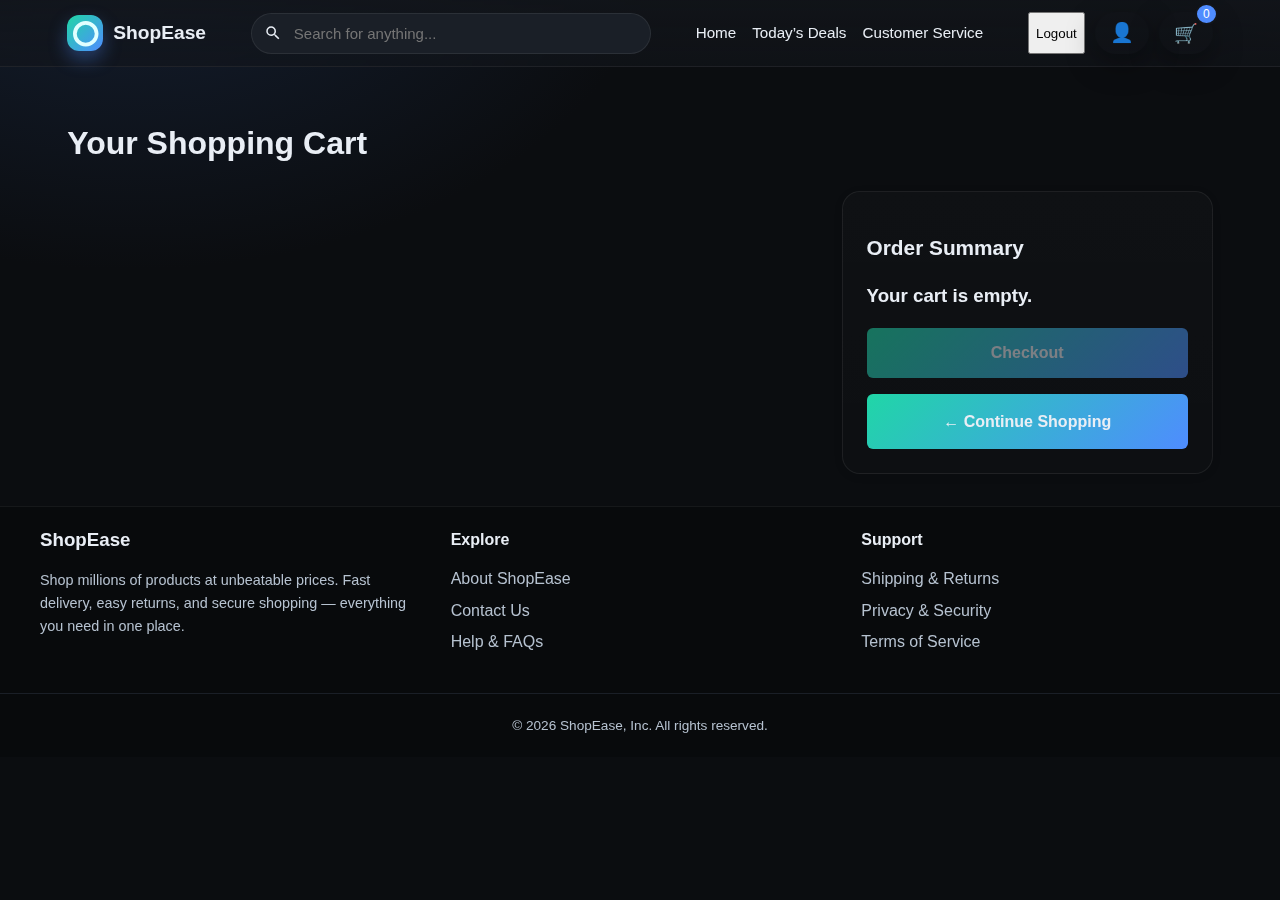
<file: cart.html>
<!DOCTYPE html>
<html lang="en">
  <head>
    <meta charset="UTF-8" />
    <meta name="viewport" content="width=device-width, initial-scale=1.0" />
    <title>ShopEase - Cart</title>
    <link rel="stylesheet" href="./style.css" />
  </head>
  <body>
    <div>
      <div id="header"></div>
      <main class="cart-page container">
        <h1 class="cart-title">Your Shopping Cart</h1>
        <div class="cart-grid">
          <section class="cart-items" id="cartList"></section>
          <aside class="cart-summary">
            <h2>Order Summary</h2>
            <div id="summaryItems" style="margin-bottom: 15px"></div>
            <a href="checkout.html" class="non">
              <button class="checkout" id="checkoutBtn">Checkout</button>
            </a>
            <a
              href="index.html"
              class="checkout"
              style="flex: 1; text-align: center"
            >
              ← Continue Shopping
            </a>
          </aside>
        </div>
      </main>

      <div id="footer"></div>
    </div>
    <script src="script.js"></script>
  </body>
</html>
</file>
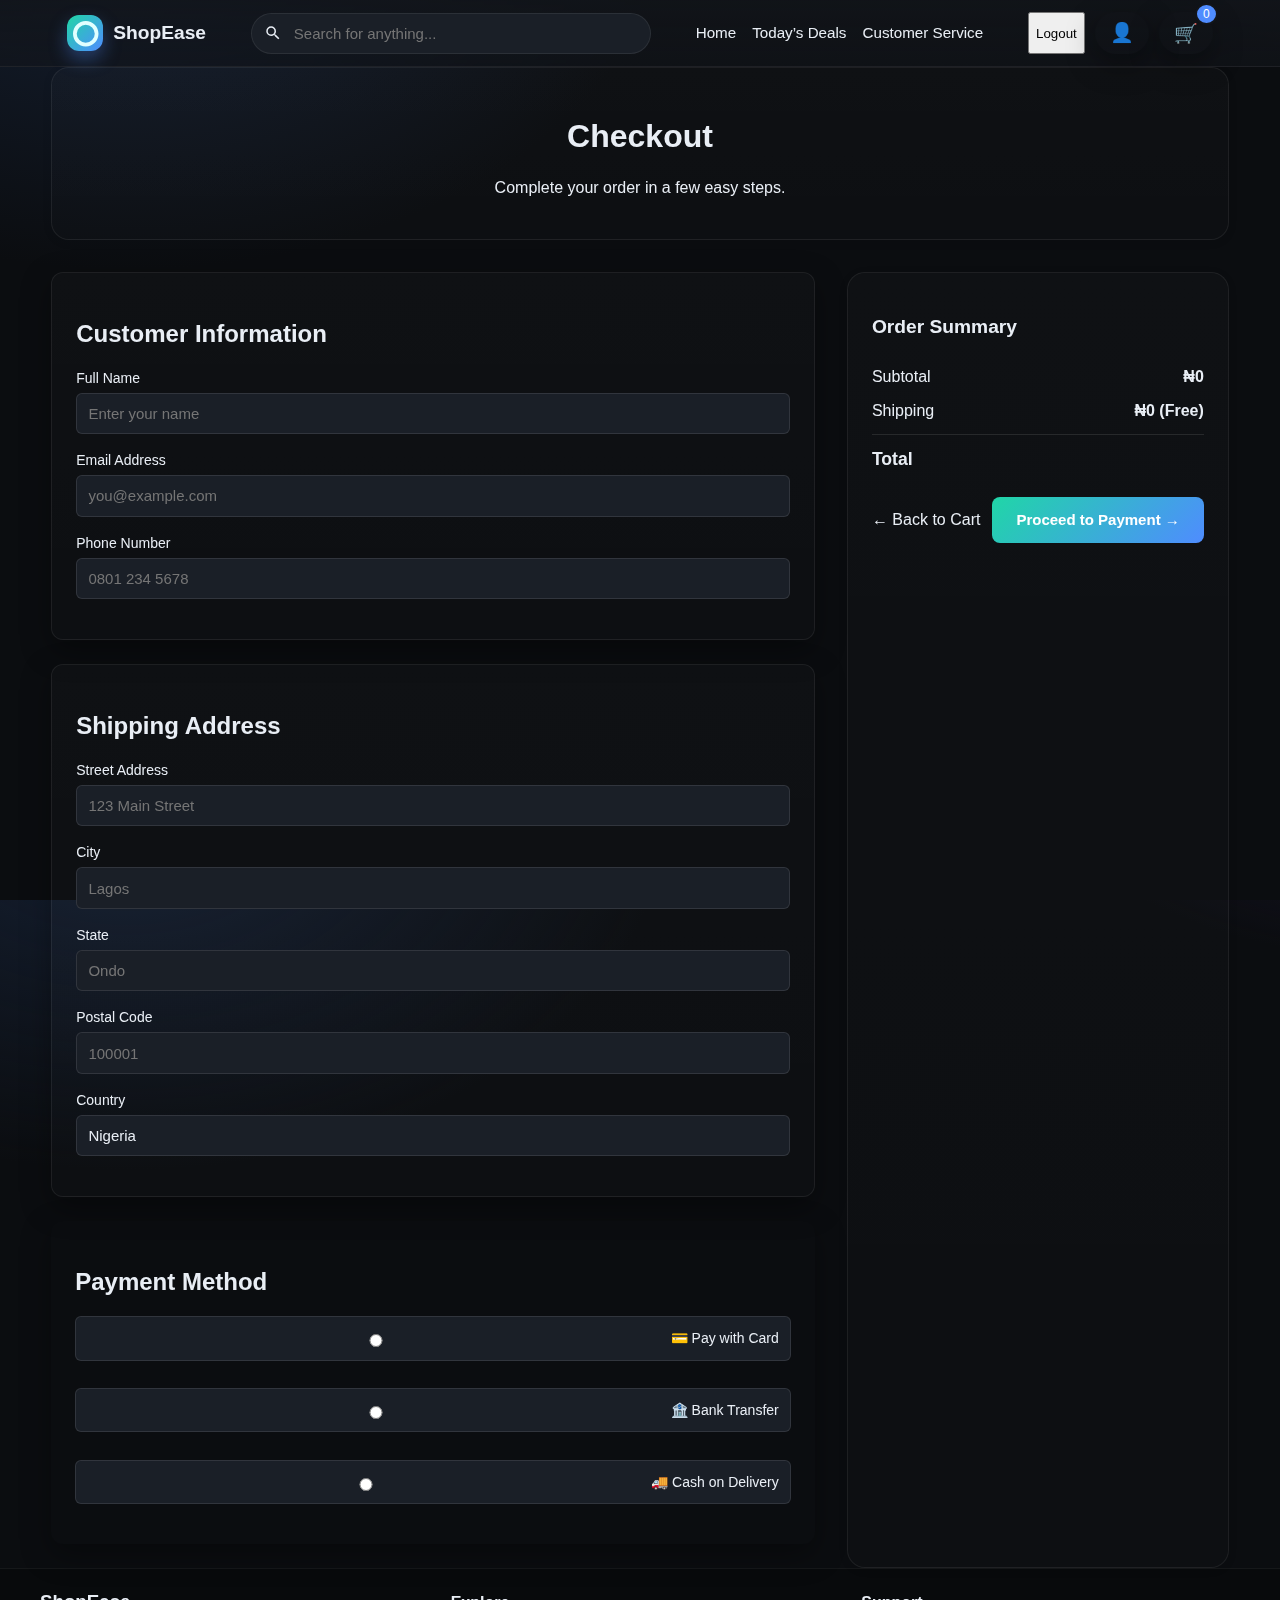
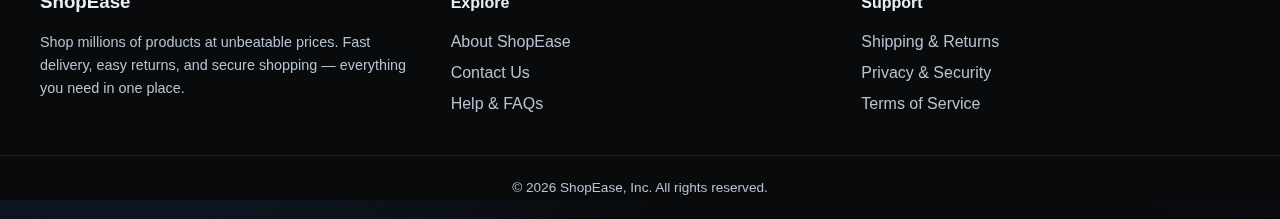
<file: Checkout.html>
<!DOCTYPE html>
<html lang="en">
  <head>
    <meta charset="UTF-8" />
    <meta name="viewport" content="width=device-width, initial-scale=1.0" />
    <title>ShopEase - Checkout</title>
    <link rel="stylesheet" href="./style.css" />
  </head>
  <body>
    <div id="header"></div>

    <main class=" container">
      <!-- Checkout Header -->
      <section class="cart-summary checkout-header" style="">
        <h1>Checkout</h1>
        <p>Complete your order in a few easy steps.</p>
      </section>

      <div class="checkout-grid">
        <!-- LEFT SIDE: Shipping + Payment -->
        <div class="checkout-form">
          <form id="checkoutForm">
            <!-- Customer Info -->
            <section class="cart-summary">
              <h2>Customer Information</h2>
              <label>
                Full Name
                <input
                  type="text"
                  name="name"
                  placeholder="Enter your name"
                  required
                />
              </label>
              <label>
                Email Address
                <input
                  type="email"
                  name="email"
                  placeholder="you@example.com"
                  required
                />
              </label>
              <label>
                Phone Number
                <input
                  type="tel"
                  name="phone"
                  placeholder="0801 234 5678"
                  required
                />
              </label>
            </section>

            <!-- Shipping -->
            <section class="cart-summary">
              <h2>Shipping Address</h2>
              <label>
                Street Address
                <input
                  type="text"
                  name="address"
                  placeholder="123 Main Street"
                  required
                />
              </label>
              <label>
                City
                <input type="text" name="city" placeholder="Lagos" required />
              </label>
              <label>
                State
                <input type="text" name="state" placeholder="Ondo" required />
              </label>
              <label>
                Postal Code
                <input type="text" name="zip" placeholder="100001" required />
              </label>
              <label>
                Country
                <input type="text" name="country" value="Nigeria" required />
              </label>
            </section>

            <!-- Payment -->
            <section>
              <h2>Payment Method</h2>
              <div class="payment-options">
                <label>
                  <input type="radio" name="payment" value="card" required />
                  💳 Pay with Card
                </label>
                <label>
                  <input type="radio" name="payment" value="transfer" />
                  🏦 Bank Transfer
                </label>
                <label>
                  <input type="radio" name="payment" value="cod" />
                  🚚 Cash on Delivery
                </label>
              </div>
            </section>
          </form>
        </div>

        <!-- RIGHT SIDE: Summary -->
        <aside class="cart-summary checkout-summary">
          <h2>Order Summary</h2>
          <div id="summaryList"></div>

          <div class="summary-totals">
            <div class="row">
              <span>Subtotal</span>
              <strong id="subtotal"></strong>
            </div>
            <div class="row">
              <span>Shipping</span>
              <strong>₦0 (Free)</strong>
            </div>
            <div class="row total">
              <span>Total</span>
              <strong id="grandTotal"></strong>
            </div>
          </div>

          <div class="checkout-actions">
            <a href="cart.html" class="back-cart">← Back to Cart</a>
            <button type="submit" form="checkoutForm" class="checkout-btn">
              Proceed to Payment →
            </button>
          </div>
        </aside>
      </div>
    </main>

    <div id="footer"></div>
    <script src="script.js"></script>
  </body>
</html>
</file>
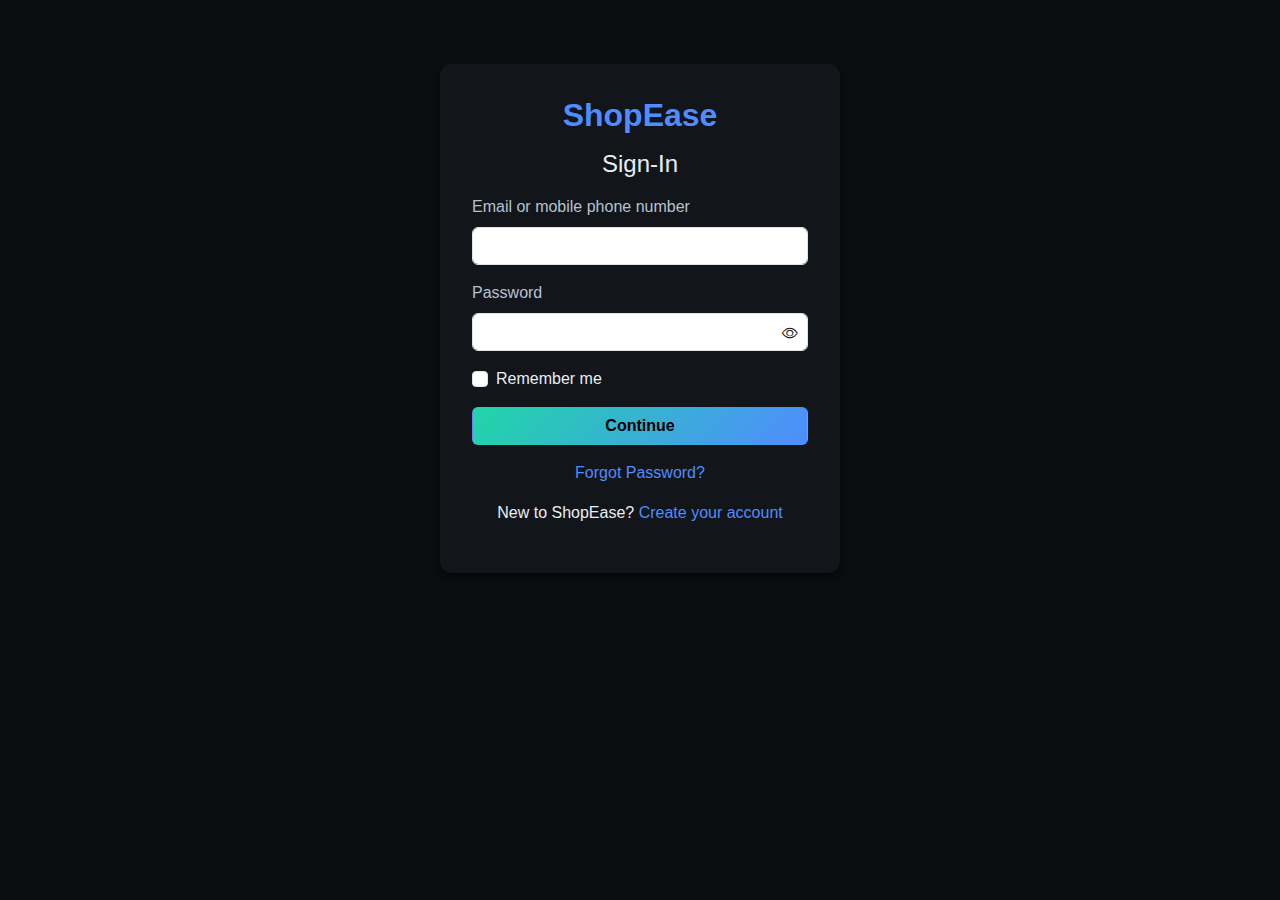
<file: login.html>
<!DOCTYPE html>
<html lang="en">
  <head>
    <meta charset="UTF-8" />
    <meta name="viewport" content="width=device-width, initial-scale=1.0" />
    <title>Login | ShopEase</title>
    <link
      href="https://cdn.jsdelivr.net/npm/bootstrap@5.3.2/dist/css/bootstrap.min.css"
      rel="stylesheet"
    />
    <link
      href="https://cdn.jsdelivr.net/npm/bootstrap-icons@1.11.1/font/bootstrap-icons.css"
      rel="stylesheet"
    />
    <style>
      :root {
        --bg: #0b0d10;
        --panel: #12151a;
        --muted: #1a1f27;
        --text: #e9eef5;
        --text-dim: #b6c2d0;
        --brand: #4f8cff;
        --brand-2: #7c5cff;
        --accent: #20d6a7;
        --danger: #ff6b6b;
        --ring: rgba(79, 140, 255, 0.5);
        --shadow: 0 10px 30px rgba(0, 0, 0, 0.35);
        --radius: 18px;
      }
      body {
        background: var(--bg);
        color: var(--text);
        font-family: Arial, sans-serif;
      }
      .login-container {
        max-width: 400px;
        margin: 5% auto;
        background: var(--panel);
        padding: 2rem;
        border-radius: 12px;
        box-shadow: 0 4px 10px rgba(0, 0, 0, 0.6);
      }
      .brand-logo {
        text-align: center;
        margin-bottom: 1rem;
      }
      .brand-logo h1 {
        color: var(--brand);
        font-weight: bold;
        font-size: 2rem;
      }
      .form-label {
        color: var(--text-dim);
        font-weight: 500;
      }
      .btn-brand {
        background: linear-gradient(135deg, var(--accent), var(--brand));
        color: #000;
        font-weight: 600;
      }
      .btn-brand:hover {
        background: #ffb84d;
        color: #000;
      }
      .extra-links {
        margin-top: 1rem;
        text-align: center;
      }
      .extra-links a {
        color: var(--brand);
        text-decoration: none;
      }
      .extra-links a:hover {
        text-decoration: underline;
      }
      .password-wrapper {
        position: relative;
      }
      .toggle-password {
        position: absolute;
        right: 10px;
        top: 75%;
        transform: translateY(-50%);
        cursor: pointer;
        color: #12151a;
      }
    </style>
  </head>
  <body>
    <div class="login-container">
      <div class="brand-logo"><h1>ShopEase</h1></div>
      <h4 class="text-center mb-3">Sign-In</h4>

      <form id="loginForm">
        <div id="loginMessage"></div>

        <div class="mb-3">
          <label class="form-label" for="email"
            >Email or mobile phone number</label
          >
          <input type="email" class="form-control" id="email" required />
        </div>

        <div class="mb-3 password-wrapper">
          <label class="form-label" for="password">Password</label>
          <input type="password" class="form-control" id="password" required />
          <i class="bi bi-eye toggle-password" data-target="password"></i>
        </div>

        <div class="mb-3 form-check">
          <input type="checkbox" class="form-check-input" id="rememberMe" />
          <label for="rememberMe" class="form-check-label">Remember me</label>
        </div>

        <button type="submit" class="btn btn-brand w-100">Continue</button>
      </form>

      <div class="extra-links">
        <p><a href="#">Forgot Password?</a></p>
        <p>New to ShopEase? <a href="signup.html">Create your account</a></p>
      </div>
    </div>

    <script src="script.js"></script>
  </body>
</html>
</file>
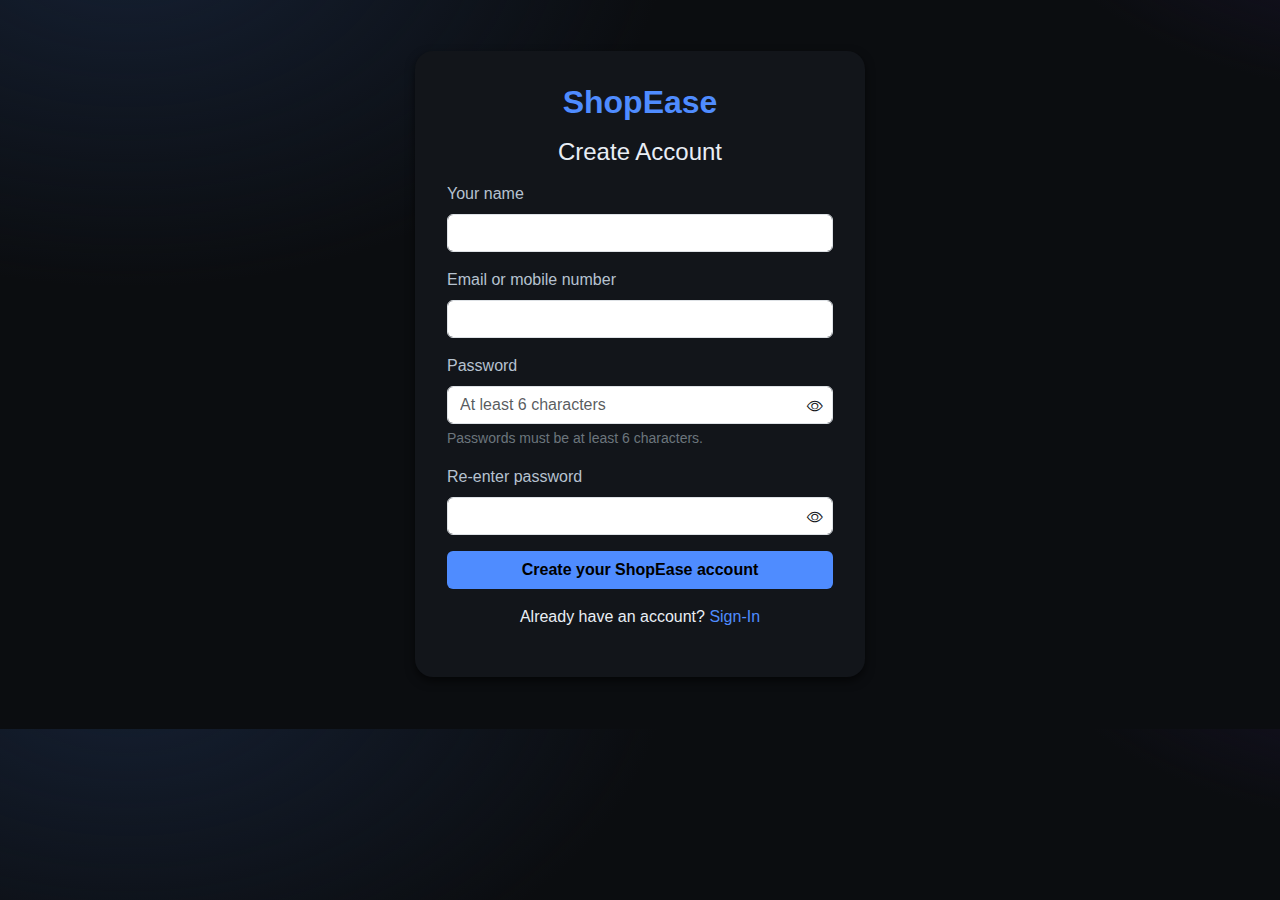
<file: signup.html>
<!DOCTYPE html>
<html lang="en">
  <head>
    <meta charset="UTF-8" />
    <meta name="viewport" content="width=device-width, initial-scale=1.0" />
    <title>Create Account | ShopEase</title>
    <link
      href="https://cdn.jsdelivr.net/npm/bootstrap@5.3.2/dist/css/bootstrap.min.css"
      rel="stylesheet"
    />
    <link
      href="https://cdn.jsdelivr.net/npm/bootstrap-icons@1.11.1/font/bootstrap-icons.css"
      rel="stylesheet"
    />
    <style>
      :root {
        --bg: #0b0d10;
        --panel: #12151a;
        --muted: #1a1f27;
        --text: #e9eef5;
        --text-dim: #b6c2d0;
        --brand: #4f8cff;
        --brand-2: #7c5cff;
        --accent: #20d6a7;
        --danger: #ff6b6b;
        --ring: rgba(79, 140, 255, 0.5);
        --shadow: 0 10px 30px rgba(0, 0, 0, 0.35);
        --radius: 18px;
      }
      body {
        background: radial-gradient(
            1200px 800px at 10% -10%,
            #152033 0%,
            transparent 45%
          ),
          radial-gradient(
            1000px 600px at 110% -20%,
            #1a1430 0%,
            transparent 40%
          ),
          var(--bg);
        color: var(--text);
        font-family: Arial, sans-serif;
      }
      .signup-container {
        max-width: 450px;
        margin: 4% auto;
        background: var(--panel);
        padding: 2rem;
        border-radius: 18px;
        box-shadow: 0 4px 10px rgba(0, 0, 0, 0.6);
      }
      .brand-logo {
        text-align: center;
        margin-bottom: 1rem;
      }
      .brand-logo h1 {
        color: var(--brand);
        font-weight: bold;
        font-size: 2rem;
      }
      .form-label {
        color: var(--text-dim);
        font-weight: 500;
      }
      .btn-brand {
        background: var(--brand);
        color: #000;
        font-weight: 600;
      }
      .btn-brand:hover {
        background: #ffb84d;
        color: #000;
      }
      .extra-links {
        margin-top: 1rem;
        text-align: center;
      }
      .extra-links a {
        color: var(--brand);
        text-decoration: none;
      }
      .extra-links a:hover {
        text-decoration: underline;
      }
      .password-wrapper {
        position: relative;
      }
      .toggle-passwords {
        position: absolute;
        right: 10px;
        top: 55%;
        transform: translateY(-50%);
        cursor: pointer;
        color: #12151a;
      }
      .toggle-password {
        position: absolute;
        right: 10px;
        top: 75%;
        transform: translateY(-50%);
        cursor: pointer;
        color: #12151a;
      }
    </style>
  </head>
  <body>
    <div>
      <div class="signup-container">
        <div class="brand-logo"><h1>ShopEase</h1></div>
        <h4 class="text-center mb-3">Create Account</h4>
        <form id="signupForm">
          <div id="signupMessage"></div>
          <div class="mb-3">
            <label class="form-label" for="fullname">Your name</label>
            <input type="text" class="form-control" id="fullname" required />
          </div>
          <div class="mb-3">
            <label class="form-label" for="email">Email or mobile number</label>
            <input type="email" class="form-control" id="email" required />
          </div>
          <div class="mb-3 password-wrapper">
            <label class="form-label" for="password">Password</label>
            <input
              type="password"
              class="form-control"
              id="password"
              placeholder="At least 6 characters"
              required
            />
            <i class="bi bi-eye toggle-passwords" data-target="password"></i>
            <div class="form-text text-secondary">
              Passwords must be at least 6 characters.
            </div>
          </div>
          <div class="mb-3 password-wrapper">
            <label class="form-label" for="repassword">Re-enter password</label>
            <input
              type="password"
              class="form-control"
              id="repassword"
              required
            />
            <i class="bi bi-eye toggle-password" data-target="repassword"></i>
          </div>

          <button type="submit" class="btn btn-brand w-100">
            Create your ShopEase account
          </button>
        </form>

        <div class="extra-links">
          <p>Already have an account? <a href="login.html">Sign-In</a></p>
        </div>
      </div>
    </div>

    <script src="script.js"></script>
  </body>
</html>
</file>
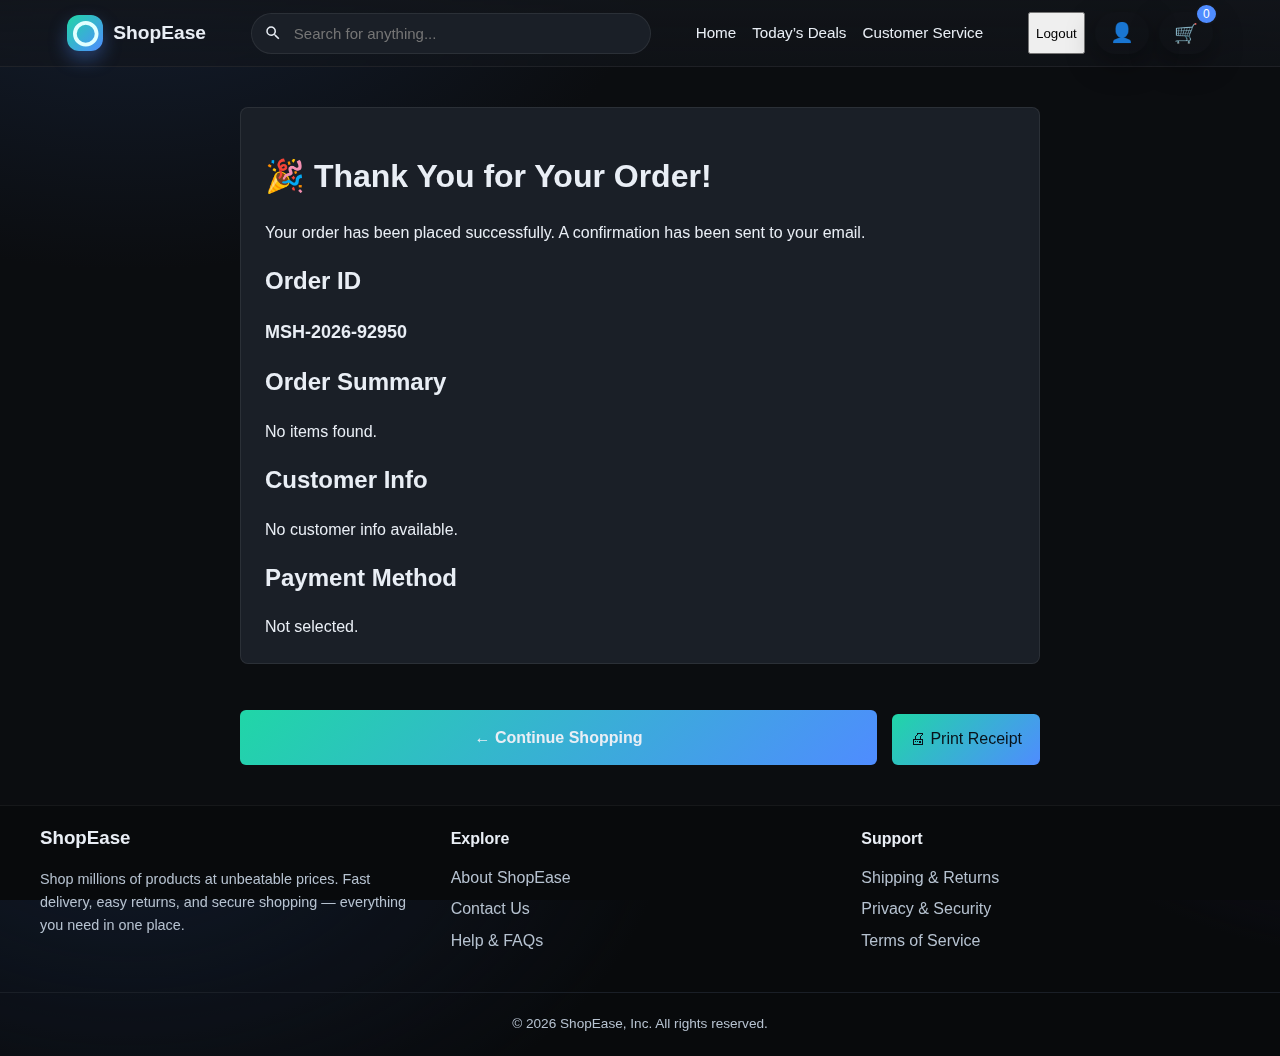
<file: thankyou.html>
<!DOCTYPE html>
<html lang="en">
  <head>
    <meta charset="UTF-8" />
    <meta name="viewport" content="width=device-width, initial-scale=1.0" />
    <title>ShopEase - Order Confirmation</title>
    <link rel="stylesheet" href="style.css" />
  </head>
  <body>
    <!-- HEADER -->
    <div id="header"></div>

    <main class="container" style="max-width: 800px; margin: 40px auto">
      <section class="thankyou box" id="receiptArea">
        <h1>🎉 Thank You for Your Order!</h1>
        <p>
          Your order has been placed successfully. A confirmation has been sent
          to your email.
        </p>

        <h2>Order ID</h2>
        <p id="orderId" style="font-weight: bold; font-size: 18px"></p>

        <h2>Order Summary</h2>
        <div id="orderSummary">No items found.</div>

        <h2>Customer Info</h2>
        <div id="customerSummary">No customer info available.</div>

        <h2>Payment Method</h2>
        <div id="paymentSummary">Not selected.</div>
      </section>

      <!-- Action buttons -->
      <div style="margin-top: 30px; display: flex; gap: 15px">
        <a
          href="index.html"
          class="checkout"
          style="flex: 1; text-align: center"
        >
          ← Continue Shopping
        </a>
        <button class="print-btn" onclick="window.print()">
          🖨 Print Receipt
        </button>
      </div>
    </main>

    <!-- FOOTER -->
    <div id="footer"></div>

    <script src="script.js"></script>
    <script>
      document.addEventListener("DOMContentLoaded", () => {
        HeaderFooter.init();

        // Load order & payment info safely
        let order = JSON.parse(localStorage.getItem("ORDER_V1") || "null") || {
          items: [],
          customer: {},
        };
        const payment =
          JSON.parse(localStorage.getItem("PAYMENT_V1") || "null") || {};

        // Generate Order ID if missing
        if (!order.orderId) {
          const uniqueId =
            "MSH-" +
            new Date().getFullYear() +
            "-" +
            Math.floor(10000 + Math.random() * 90000);
          order.orderId = uniqueId;
          localStorage.setItem("ORDER_V1", JSON.stringify(order));
        }
        document.getElementById("orderId").textContent = order.orderId;

        // Customer Info
        if (order.customer && order.customer.name) {
          document.getElementById("customerSummary").innerHTML = `
            <p><strong>${order.customer.name}</strong></p>
            <p>${order.customer.email || ""}</p>
            <p>${order.customer.phone || ""}</p>
            <p>${order.customer.address || ""}</p>
          `;
        }

        // Payment Info
        if (payment && payment.method) {
          document.getElementById("paymentSummary").innerHTML = `
            <p><strong>${payment.method}</strong></p>
          `;
        }

        // Order Items
        if (order.items && order.items.length > 0) {
          const subtotal = order.items.reduce((s, i) => s + i.price * i.qty, 0);
          document.getElementById("orderSummary").innerHTML = `
            ${order.items
              .map(
                (it) => `
              <div class="row" style="margin-bottom:6px; display:flex; justify-content:space-between;">
                <span>${it.qty} × ${it.name}</span>
                <span>₦${(it.price * it.qty).toLocaleString()}</span>
              </div>
            `
              )
              .join("")}
            <div class="row total" style="margin-top:10px; font-size:16px; font-weight:bold; display:flex; justify-content:space-between;">
              <span>Total</span>
              <span>₦${subtotal.toLocaleString()}</span>
            </div>
          `;
        }

        // 🧹 Clear cart after successful order
        localStorage.removeItem("CART_V1");
      });
    </script>
  </body>
</html>
</file>
<file: style.css>
:root {
  --bg: #0b0d10;
  --panel: #12151a;
  --muted: #1a1f27;
  --text: #e9eef5;
  --text-dim: #b6c2d0;
  --brand: #4f8cff;
  --brand-2: #7c5cff;
  --accent: #20d6a7;
  --danger: #ff6b6b;
  --ring: rgba(79, 140, 255, 0.5);
  --shadow: 0 10px 30px rgba(0, 0, 0, 0.35);
  --radius: 18px;
}
* {
  box-sizing: border-box;
}
html,
body {
  margin: 0;
  height: 100%;
  line-height: 1.45;
  background: radial-gradient(
      1200px 800px at 10% -10%,
      #152033 0%,
      transparent 45%
    ),
    radial-gradient(1000px 600px at 110% -20%, #1a1430 0%, transparent 40%),
    var(--bg);
  font-family: Arial, sans-serif;
  color: var(--text);
}
a {
  color: inherit;
  text-decoration: none;
}
.container {
  width: min(1200px, 92vw);
  margin: 0 auto;
}

/* nav */
header {
  top: 0;
  z-index: 40;
  backdrop-filter: saturate(120%) blur(8px);
  background: linear-gradient(
    180deg,
    rgba(18, 21, 26, 0.85),
    rgba(18, 21, 26, 0.65)
  );
  border-bottom: 1px solid rgba(255, 255, 255, 0.06);
}
.nav {
  display: flex;
  align-items: center;
  justify-content: space-between;
  padding: 0.75rem 1rem;
  max-width: 1200px;
  margin: auto;
  gap: 1rem;
}
.brand {
  display: flex;
  align-items: center;
  text-decoration: none;
  font-weight: 800;
  font-size: 1.2rem;
  color: var(--text, #111);
  gap: 10px;
}
.logo {
  width: 36px;
  height: 36px;
  border-radius: 12px;
  background: linear-gradient(135deg, var(--accent), var(--brand));
  box-shadow: 0 8px 18px rgba(79, 140, 255, 0.35);
  display: grid;
  place-items: center;
}
.logo svg {
  fill: lightcyan;
}
.search {
  flex: 1;
  max-width: 400px;
  display: flex;
  align-items: center;
  gap: 10px;
  padding: 10px 12px;
  background: var(--muted);
  border-radius: 999px;
  border: 1px solid rgba(255, 255, 255, 0.08);
}
.search input {
  outline: none;
  flex: 1;
  background: transparent;
  border: 0;
  color: var(--text);
  font-size: 15px;
}
.actions {
  display: flex;
  justify-content: end;
  gap: 10px;
}
.main-nav ul {
  display: flex;
  gap: 1rem;
  list-style: none;
  padding: 0;
  margin: 0;
}
.main-nav ul li a {
  text-decoration: none;
  color: var(--text, #111);
  font-size: 0.95rem;
  font-weight: 500;
  transition: color 0.3s;
}
.main-nav ul li a:hover {
  color: var(--text-dim, #666);
}
.icon-btn {
  display: flex;
  /* display: inline-grid; */
  place-items: center;
  height: 42px;
  padding: 0 14px;
  border-radius: 999px;
  box-shadow: var(--shadow);
  cursor: pointer;
  color: var(--text);
  background: none;
  border: 1px solid transparent;
  font-size: 1.2rem;
}
.icon-btn:hover {
  border-color: rgba(79, 140, 255, 0.4);
  box-shadow: 0 0 0 4px lightskyblue;
}
.icon-btn.badge {
  position: relative;
}
.badge span {
  position: absolute;
  top: -6px;
  right: -4px;
  background: var(--brand);
  color: white;
  font-size: 12px;
  padding: 2px 6px;
  border: 2px solid var(--panel);
  border-radius: 50%;
}
@media (max-width: 768px) {
  .actions .non {
    display: none;
  }
  .search {
    display: none;
  }
}
@media (max-width: 480px) {
  .actions .non {
    display: none;
  }
  .search {
    display: none;
  }
}

/* footer */
footer {
  border-top: 1px solid rgba(255, 255, 255, 0.06);
  background: rgba(0, 0, 0, 0.2);
}
.footer-container {
  display: grid;
  grid-template-columns: repeat(auto-fit, minmax(220px, 1fr));
  gap: 2rem;
  max-width: 1200px;
  margin: auto;
}
.footer-section h3,
.footer-section h4 {
  margin-bottom: 1rem;
  font-weight: 600;
}
.footer-section p {
  font-size: 0.9rem;
  color: var(--text-dim, #b6c2d0);
  line-height: 1.6;
}
.footer-section ul {
  list-style: none;
  padding: 0;
  margin: 0;
}
.footer-section ul li {
  margin-bottom: 0.5rem;
}
.footer-section ul li a {
  text-decoration: none;
  color: var(--text-dim, #b6c2d0);
  transition: color 0.3s ease;
}
.footer-section ul li a:hover {
  color: var(--text, #ffffff);
}
.footer-bottom {
  text-align: center;
  margin: 2rem 0;
  padding: 0.5rem 0;
  border-top: 1px solid var(--muted, #1a1f27);
  font-size: 0.85rem;
  color: var(--text-dim, #b6c2d0);
}

/* index.html */
.hero {
  padding: 36px 0 12px;
}
.hero-card {
  background: linear-gradient(
    180deg,
    rgba(255, 255, 255, 0.02),
    rgba(255, 255, 255, 0.01)
  );
  border: 1px solid rgba(255, 255, 255, 0.07);
  border-radius: var(--radius);
  overflow: hidden;
  position: relative;
}
.hero-inner {
  display: grid;
  grid-template-columns: 1.2fr 0.8fr;
  gap: 20px;
  padding: 28px;
}
.hero h1 {
  margin: 0 0 8px;
  font-size: clamp(28px, 5vw, 44px);
  line-height: 1.1;
}
.hero p {
  color: var(--text-dim);
  margin: 0 0 18px;
}
.cta {
  display: inline-flex;
  gap: 10px;
  align-items: center;
  background: linear-gradient(135deg, var(--brand), var(--accent));
  border: 0;
  color: #0a0f14;
  padding: 12px 18px;
  border-radius: 12px;
  font-weight: 700;
  box-shadow: 0 12px 22px rgba(32, 214, 167, 0.25);
  cursor: pointer;
}
.hero-inner2 {
  border-radius: 14px;
  overflow: hidden;
  background: radial-gradient(
      600px 280px at 90% -20%,
      rgba(79, 140, 255, 0.35),
      transparent 50%
    ),
    linear-gradient(160deg, #0e1320, #12151a);
  min-height: 220px;
  display: grid;
  place-items: center;
}
.filters {
  display: flex;
  gap: 10px;
  flex-wrap: wrap;
  padding: 18px 0 6px;
}
.chip {
  padding: 8px 14px;
  border-radius: 999px;
  background: #12161d;
  border: 1px solid rgba(255, 255, 255, 0.08);
  cursor: pointer;
  color: var(--text-dim);
}
.chip.active {
  color: #08121a;
  background: linear-gradient(135deg, var(--accent), var(--brand));
  box-shadow: 0 0 0 4px lightskyblue;
}
.chip:hover {
  border-color: rgba(79, 140, 255, 0.4);
  box-shadow: 0 0 0 4px lightskyblue;
}
.sort {
  margin-left: auto;
  background: var(--muted);
  border: 1px solid rgba(255, 255, 255, 0.08);
  color: var(--text);
  border-radius: 10px;
  padding: 10px 12px;
}
.grid {
  display: grid;
  grid-template-columns: repeat(4, 1fr);
  gap: 18px;
  padding: 18px 0 48px;
}
@media (max-width: 1000px) {
  .grid {
    grid-template-columns: repeat(3, 1fr);
  }
  .hero-inner {
    grid-template-columns: 1fr;
  }
}
@media (max-width: 720px) {
  .grid {
    grid-template-columns: repeat(2, 1fr);
  }
}
@media (max-width: 480px) {
  .grid {
    grid-template-columns: 1fr;
  }
}

/* script.js style */
.card .thumb {
  overflow: hidden;
  position: relative;
  width: 100%;
  height: 300px; /* adjust as needed */
  touch-action: pan-y; /* allows horizontal swipe only */
}
.card {
  background: linear-gradient(
    180deg,
    rgba(255, 255, 255, 0.02),
    rgba(255, 255, 255, 0.01)
  );
  border: 1px solid rgba(255, 255, 255, 0.07);
  border-radius: 18px;
  overflow: hidden;
  display: flex;
  flex-direction: column;
}
.thumb {
  position: relative;
  aspect-ratio: 1/1;
  background: #0f141c;
  overflow: hidden;
}
.thumb img {
  width: 100%;
  height: 100%;
  object-fit: cover;
  display: block;
  filter: saturate(1.05) contrast(1.05);
}
.badge-tag {
  position: absolute;
  top: 12px;
  left: 12px;
  background: var(--brand);
  color: #08121f;
  font-weight: 800;
  border-radius: 999px;
  padding: 6px 10px;
  font-size: 12px;
}
.content {
  padding: 14px;
  display: grid;
  gap: 8px;
}
.title {
  font-weight: 700;
  letter-spacing: 0.2px;
}
.price-row {
  display: flex;
  justify-content: space-between;
  align-items: center;
}
.price {
  font-weight: 800;
}
.old {
  color: var(--text-dim);
  text-decoration: line-through;
  font-weight: 500;
}
.add-btn {
  margin-top: 4px;
  border: 1px solid rgba(255, 255, 255, 0.1);
  background: linear-gradient(135deg, var(--accent), var(--brand));
  color: #08121a;
  padding: 10px 12px;
  border-radius: 12px;
  cursor: pointer;
  display: flex;
  gap: 8px;
  justify-content: center;
  align-items: center;
}
.add-btn:hover {
  border-color: rgba(7, 17, 37, 0.4);
  box-shadow: 0 0 0 4px lightblue;
}
.cart-item {
  width: auto;
  max-width: 100%;
  display: grid;
  grid-template-columns: 64px 1fr auto;
  gap: 12px;
  align-items: center;
  background: #0e131a;
  padding: 10px;
  border-radius: 14px;
  border: 1px solid rgba(255, 255, 255, 0.06);
}
.cart-item img {
  width: 64px;
  height: 64px;
  object-fit: cover;
  border-radius: 10px;
}
.qty {
  display: inline-flex;
  align-items: center;
  border: 1px solid rgba(255, 255, 255, 0.08);
  border-radius: 10px;
  overflow: hidden;
}
.qty button {
  background: #121721;
  border: 0;
  color: var(--text);
  width: 28px;
  height: 28px;
  cursor: pointer;
}
.qty span {
  padding: 0 10px;
}
.remove {
  background: transparent;
  border: 0;
  color: var(--danger);
  cursor: pointer;
}
.summary {
  /* width: 400px; */
  width: auto;
  max-width: 100%;
  border-top: 1px solid rgba(255, 255, 255, 0.08);
  padding: 14px 18px;
  display: grid;
  gap: 10px;
}
.row {
  display: flex;
  justify-content: space-between;
  align-items: center;
  margin: 0.7rem 0;
}

/* Cart page style */
.cart-page {
  padding: 2rem 1rem;
}
.cart-title {
  font-size: 2rem;
  font-weight: bold;
  margin-bottom: 1.5rem;
}
.cart-grid {
  display: grid;
  grid-template-columns: 2fr 1fr;
  gap: 2rem;
}
.cart-items {
  display: flex;
  flex-direction: column;
  gap: 1.5rem;
}
.item-name {
  font-size: 1.1rem;
  margin: 0;
}
.cart-summary {
  /* background: #f9f9f9; */
  background: linear-gradient(
    180deg,
    rgba(255, 255, 255, 0.02),
    rgba(255, 255, 255, 0.01)
  );
  border: 1px solid rgba(255, 255, 255, 0.07);
  border-radius: var(--radius);
  padding: 1.5rem;
  box-shadow: 0 2px 10px rgba(0, 0, 0, 0.08);
}
.cart-summary h2 {
  margin-bottom: 1rem;
  font-size: 1.3rem;
}

.cart-summary .row.small {
  font-size: 1rem;
  color: var(--text-dim, #555);
}
.checkout {
  width: 100%;
  font-size: 1rem;
  cursor: pointer;
  border: none;
  background: linear-gradient(135deg, var(--accent), var(--brand));
  color: var(--text);
  display: flex;
  justify-content: center;
  align-items: center;
  padding: 1rem;
  margin-top: 1rem;
  font-weight: 600;
  border-radius: 6px;
}
.checkout:hover {
  border-color: rgba(47, 52, 59, 0.4);
  box-shadow: 0 0 0 4px lightskyblue;
}

/* Product Detail Page Styles */
.checkout-add-btn {
  background: linear-gradient(135deg, var(--accent), var(--brand));
  color: #08121a;
  border: 0;
  padding: 12px 16px;
  border-radius: 12px;
  font-weight: 800;
  cursor: pointer;
}
.checkout-add-btn:hover {
  border-color: rgba(79, 140, 255, 0.4);
  box-shadow: 0 0 0 4px lightskyblue;
}
#productDetail {
  display: grid;
  grid-template-columns: 1fr 1fr;
  gap: 30px;
  padding: 36px 0;
}
#productImages {
  position: relative;
  overflow: hidden;
  border-radius: var(--radius);
  background: #0f141c;
  height: 450px;
  display: flex;
}
#productImages img {
  width: 100%;
  flex-shrink: 0;
}
#productInfo {
  display: grid;
  gap: 14px;
}
#productInfo h1 {
  margin: 0;
  font-size: clamp(28px, 4vw, 36px);
  font-weight: 800;
}
#productInfo .price-row {
  display: flex;
  align-items: center;
  gap: 14px;
}
#productInfo .price {
  font-weight: 900;
  font-size: 1.4rem;
}
#productInfo .old {
  text-decoration: line-through;
  color: var(--text-dim);
  font-weight: 500;
}

/* Similar Products Section */
#similarProducts {
  margin-top: 50px;
  margin-bottom: 25px;
  display: grid;
  grid-template-columns: repeat(auto-fill, minmax(220px, 1fr));
  gap: 18px;
}
#similarProducts .card {
  background: linear-gradient(
    180deg,
    rgba(245, 140, 140, 0.02),
    rgba(255, 255, 255, 0.01)
  );
  border: 1px solid rgba(255, 255, 255, 0.07);
  border-radius: var(--radius);
  overflow: hidden;
  cursor: pointer;
  display: flex;
  flex-direction: column;
  transition: transform 0.3s ease, box-shadow 0.3s ease;
}
#similarProducts .card:hover {
  transform: translateY(-4px);
  box-shadow: var(--shadow);
}
#productGrid .card:hover {
  transform: translateY(-4px);
  box-shadow: var(--shadow);
}
#similarProducts .card img {
  width: 100%;
  height: 180px;
  object-fit: cover;
}
#similarProducts .card-content {
  padding: 12px;
  display: grid;
  gap: 6px;
}
#similarProducts .card-title {
  font-weight: 700;
  font-size: 1rem;
}
#similarProducts .card-price-row {
  display: flex;
  justify-content: space-between;
  align-items: center;
}
#similarProducts .card-price {
  font-weight: 800;
  font-size: 0.95rem;
}
#similarProducts .card-old {
  font-weight: 500;
  font-size: 0.85rem;
  text-decoration: line-through;
  color: var(--text-dim);
}

/* Responsive */
@media (max-width: 1024px) {
  #productDetail {
    grid-template-columns: 1fr;
    gap: 24px;
  }
  #productImages {
    height: 350px;
  }
}
@media (max-width: 480px) {
  #productImages {
    height: 250px;
  }
  #productInfo h1 {
    font-size: clamp(22px, 5vw, 28px);
  }
}

/* Layout */

.checkout-header {
  text-align: center;
  margin-bottom: 2rem;
}

.checkout-header h1 {
  font-size: 2rem;
  margin-bottom: 0.5rem;
  font-weight: 700;
}

.checkout-grid {
  display: grid;
  grid-template-columns: 2fr 1fr;
  gap: 2rem;
}

/* checkout style */
.checkout-form section {
  padding: 1.5rem;
  margin-bottom: 1.5rem;
  border-radius: 12px;
  box-shadow: var(--shadow);
}
.checkout-form h2 {
  font-size: 1.5rem;
  margin-bottom: 1rem;
}
.checkout-form label {
  display: block;
  font-size: 14px;
  margin-bottom: 1rem;
}
.checkout-form input,
.checkout-form textarea {
  width: 100%;
  padding: 0.7rem;
  border-radius: 6px;
  margin-top: 0.3rem;
  flex: 1;
  color: var(--text);
  font-size: 15px;
  border: 1px solid rgba(255, 255, 255, 0.1);
  background: var(--muted);
}

/* Payment Options */
.payment-options {
  display: flex;
  flex-direction: column;
  gap: 0.7rem;
  margin-top: 1rem;
}
.payment-options label {
  font-size: 14px;
  padding: 0.7rem;
  border-radius: 6px;
  cursor: pointer;
  display: flex;
  align-items: center;
  gap: 0.5rem;
  transition: 0.2s;

  border: 1px solid rgba(255, 255, 255, 0.1);
  background: var(--muted);
}

.payment-options input {
  accent-color: var(--brand);
}

.payment-options label:hover {
  border-color: var(--brand);
}

/* Right Side (Summary) */

.checkout-summary h2 {
  font-size: 1.2rem;
  margin-bottom: 1rem;
}

.summary-item {
  display: flex;
  align-items: center;
  gap: 1rem;
  margin-bottom: 1rem;
  border-bottom: 1px solid rgba(255, 255, 255, 0.08);
  padding-bottom: 1rem;
}

.summary-item img {
  width: 60px;
  height: 60px;
  object-fit: cover;
  border-radius: 8px;
}

.summary-totals {
  margin-top: 1.5rem;
  font-size: 1rem;
}
.summary-totals .total {
  font-weight: bold;
  font-size: 1.1rem;
  border-top: 1px solid rgba(255, 255, 255, 0.1);
  padding-top: 0.8rem;
}

/* Actions */
.checkout-actions {
  display: flex;
  justify-content: space-between;
  align-items: center;
  margin-top: 1.5rem;
}

.checkout-btn {
  background: linear-gradient(135deg, var(--accent), var(--brand));
  color: #fff;
  border: none;
  padding: 0.9rem 1.5rem;
  font-size: 15px;
  font-weight: 600;
  border-radius: 8px;
  cursor: pointer;
  transition: background 0.2s;
}

.checkout-btn:hover {
  background: linear-gradient(135deg, var(--brand), var(--accent));
  box-shadow: 0 0 0 4px lightskyblue;
  filter: brightness(1.1);
}

/* Responsive */
@media (max-width: 768px) {
  .checkout-grid {
    grid-template-columns: 1fr;
  }
}

.checkout-layout {
  display: grid;
  grid-template-columns: 2.5fr 1.5fr;
  gap: 2rem;
}
.box {
  /* border: 1px solid #ddd; */
  padding: 1.5rem;
  border-radius: 8px;
  border: 1px solid rgba(255, 255, 255, 0.08);
  background: var(--muted);
  /* background: #fafafa; */
}
.checkout-right .total {
  margin-top: 10px;
  border-top: 1px solid rgba(255, 255, 255, 0.1);
  padding-top: 10px;
}

/* thank you */
.print-btn {
  background: linear-gradient(135deg, var(--accent), var(--brand));
  color: #08121a;
  border: none;
  padding: 12px 18px;
  border-radius: 6px;
  font-size: 16px;
  cursor: pointer;
  margin-top: 20px;
}
.print-btn:hover {
  background: var(--brand-2);
}

/* 🖨 Print Styles */
@media print {
  img {
    max-width: 100%;
    height: auto;
  }
  header,
  footer,
  .print-btn,
  .checkout {
    display: none !important;
  }
  main {
    margin: 0;
    padding: 0;
    max-width: 100%;
  }
  .thankyou {
    border: none;
    box-shadow: none;
    padding: 0;
  }
}
</file>
